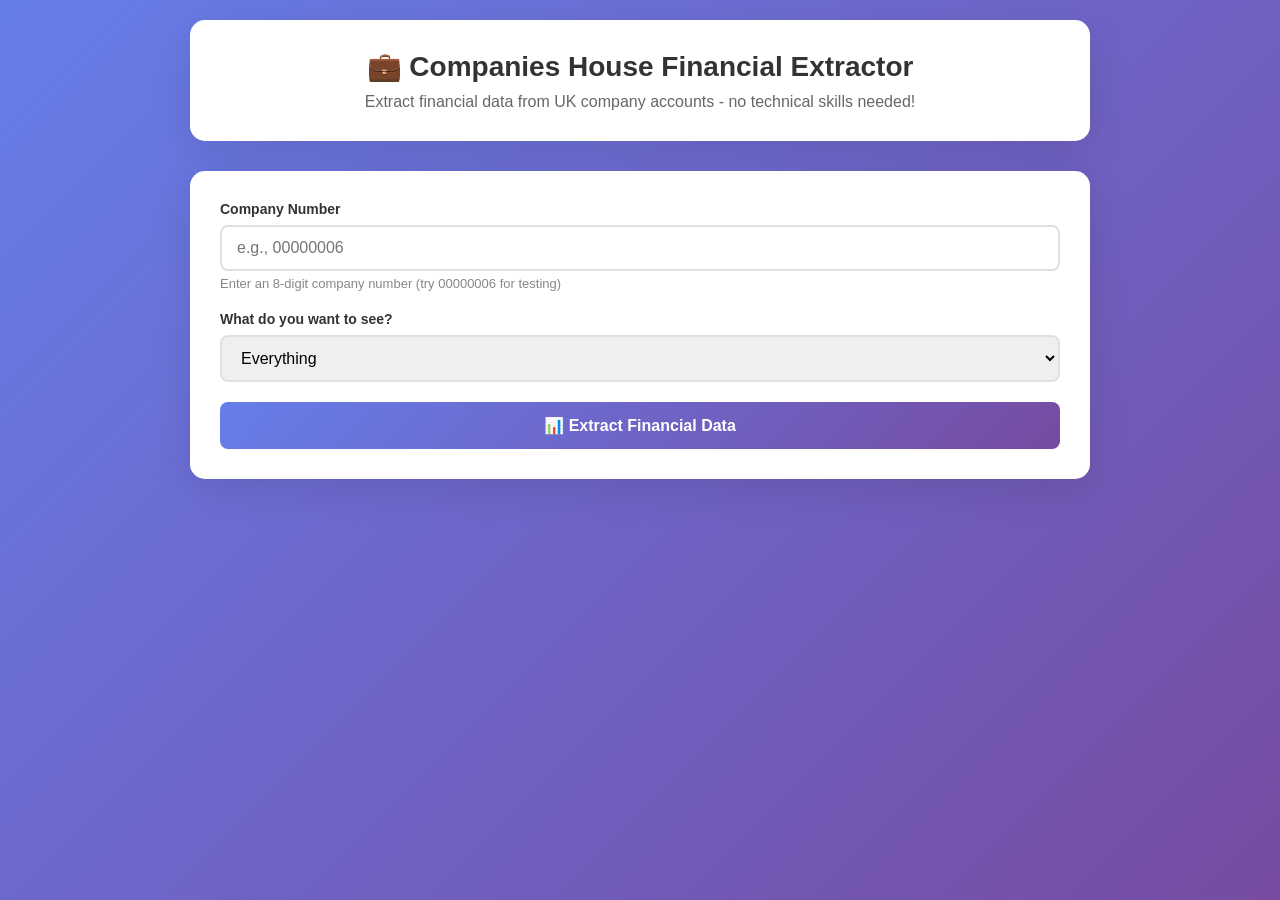
<file: templates/index.html>
<!DOCTYPE html>
<html lang="en">
<head>
    <meta charset="UTF-8">
    <meta name="viewport" content="width=device-width, initial-scale=1.0">
    <title>Companies House Financial Data Extractor</title>
    <style>
        * {
            margin: 0;
            padding: 0;
            box-sizing: border-box;
        }

        body {
            font-family: -apple-system, BlinkMacSystemFont, 'Segoe UI', Roboto, 'Helvetica Neue', Arial, sans-serif;
            background: linear-gradient(135deg, #667eea 0%, #764ba2 100%);
            min-height: 100vh;
            padding: 20px;
        }

        .container {
            max-width: 900px;
            margin: 0 auto;
        }

        .header {
            background: white;
            padding: 30px;
            border-radius: 15px;
            box-shadow: 0 10px 40px rgba(0,0,0,0.1);
            margin-bottom: 30px;
            text-align: center;
        }

        .header h1 {
            color: #333;
            font-size: 28px;
            margin-bottom: 10px;
        }

        .header p {
            color: #666;
            font-size: 16px;
        }

        .card {
            background: white;
            padding: 30px;
            border-radius: 15px;
            box-shadow: 0 10px 40px rgba(0,0,0,0.1);
            margin-bottom: 20px;
        }

        .input-group {
            margin-bottom: 20px;
        }

        label {
            display: block;
            margin-bottom: 8px;
            color: #333;
            font-weight: 600;
            font-size: 14px;
        }

        input[type="text"], select {
            width: 100%;
            padding: 12px 15px;
            border: 2px solid #e0e0e0;
            border-radius: 8px;
            font-size: 16px;
            transition: border-color 0.3s;
        }

        input[type="text"]:focus, select:focus {
            outline: none;
            border-color: #667eea;
        }

        .button {
            background: linear-gradient(135deg, #667eea 0%, #764ba2 100%);
            color: white;
            border: none;
            padding: 14px 28px;
            border-radius: 8px;
            font-size: 16px;
            font-weight: 600;
            cursor: pointer;
            transition: transform 0.2s, box-shadow 0.2s;
            width: 100%;
        }

        .button:hover {
            transform: translateY(-2px);
            box-shadow: 0 5px 20px rgba(102, 126, 234, 0.4);
        }

        .button:active {
            transform: translateY(0);
        }

        .button:disabled {
            background: #ccc;
            cursor: not-allowed;
            transform: none;
        }

        .loading {
            display: none;
            text-align: center;
            padding: 20px;
            color: #667eea;
        }

        .loading.show {
            display: block;
        }

        .spinner {
            border: 3px solid #f3f3f3;
            border-top: 3px solid #667eea;
            border-radius: 50%;
            width: 40px;
            height: 40px;
            animation: spin 1s linear infinite;
            margin: 0 auto 10px;
        }

        @keyframes spin {
            0% { transform: rotate(0deg); }
            100% { transform: rotate(360deg); }
        }

        .error {
            background: #fee;
            color: #c33;
            padding: 15px;
            border-radius: 8px;
            margin-bottom: 20px;
            display: none;
        }

        .error.show {
            display: block;
        }

        .success {
            background: #efe;
            color: #3a3;
            padding: 15px;
            border-radius: 8px;
            margin-bottom: 20px;
            display: none;
        }

        .success.show {
            display: block;
        }

        .company-info {
            background: #f8f9fa;
            padding: 15px;
            border-radius: 8px;
            margin-bottom: 20px;
        }

        .company-info h3 {
            margin-bottom: 10px;
            color: #333;
        }

        .company-info p {
            margin: 5px 0;
            color: #666;
        }

        .results-table {
            width: 100%;
            border-collapse: collapse;
            margin-top: 20px;
        }

        .results-table th {
            background: #667eea;
            color: white;
            padding: 12px;
            text-align: left;
            font-weight: 600;
        }

        .results-table td {
            padding: 12px;
            border-bottom: 1px solid #e0e0e0;
        }

        .results-table tr:hover {
            background: #f8f9fa;
        }

        .summary {
            background: #f8f9fa;
            padding: 20px;
            border-radius: 8px;
            margin-top: 20px;
        }

        .summary h3 {
            margin-bottom: 15px;
            color: #333;
        }

        .summary-grid {
            display: grid;
            grid-template-columns: repeat(auto-fit, minmax(200px, 1fr));
            gap: 15px;
        }

        .summary-item {
            background: white;
            padding: 15px;
            border-radius: 8px;
        }

        .summary-item .label {
            font-size: 12px;
            color: #666;
            margin-bottom: 5px;
        }

        .summary-item .value {
            font-size: 20px;
            font-weight: 700;
            color: #333;
        }

        .help-text {
            font-size: 13px;
            color: #888;
            margin-top: 5px;
        }

        .button-group {
            display: grid;
            grid-template-columns: 1fr 1fr;
            gap: 10px;
            margin-top: 20px;
        }

        .button-secondary {
            background: #6c757d;
        }

        .hidden {
            display: none;
        }
    </style>
</head>
<body>
    <div class="container">
        <div class="header">
            <h1>💼 Companies House Financial Extractor</h1>
            <p>Extract financial data from UK company accounts - no technical skills needed!</p>
        </div>

        <div class="card">
            <div class="error" id="error-message"></div>
            <div class="success" id="success-message"></div>

            <div class="input-group">
                <label for="company-number">Company Number</label>
                <input type="text" id="company-number" placeholder="e.g., 00000006" maxlength="8">
                <div class="help-text">Enter an 8-digit company number (try 00000006 for testing)</div>
            </div>

            <div class="input-group">
                <label for="filter-type">What do you want to see?</label>
                <select id="filter-type">
                    <option value="all">Everything</option>
                    <option value="balance-sheet">Balance Sheet Only</option>
                    <option value="profit-loss">Profit & Loss Only</option>
                </select>
            </div>

            <button class="button" id="extract-btn" onclick="extractFinancials()">
                📊 Extract Financial Data
            </button>

            <div class="loading" id="loading">
                <div class="spinner"></div>
                <p>Fetching data from Companies House...</p>
            </div>
        </div>

        <div class="card hidden" id="results-card">
            <h2 style="margin-bottom: 20px;">📈 Financial Results</h2>

            <div class="company-info" id="company-info"></div>

            <div style="overflow-x: auto;">
                <table class="results-table" id="results-table">
                    <thead>
                        <tr>
                            <th>Item</th>
                            <th>Current Year</th>
                            <th>Previous Year</th>
                            <th>Change</th>
                            <th>Change %</th>
                        </tr>
                    </thead>
                    <tbody id="results-body">
                    </tbody>
                </table>
            </div>

            <div class="summary" id="summary"></div>

            <div class="button-group">
                <button class="button" onclick="downloadCSV()">💾 Download CSV</button>
                <button class="button button-secondary" onclick="startOver()">🔄 New Search</button>
            </div>
        </div>
    </div>

    <script>
        let currentData = null;

        function showError(message) {
            const errorEl = document.getElementById('error-message');
            errorEl.textContent = message;
            errorEl.classList.add('show');
            setTimeout(() => errorEl.classList.remove('show'), 5000);
        }

        function showSuccess(message) {
            const successEl = document.getElementById('success-message');
            successEl.textContent = message;
            successEl.classList.add('show');
            setTimeout(() => successEl.classList.remove('show'), 3000);
        }

        function showLoading(show) {
            document.getElementById('loading').classList.toggle('show', show);
            document.getElementById('extract-btn').disabled = show;
        }

        async function extractFinancials() {
            const companyNumber = document.getElementById('company-number').value.trim();
            const filterType = document.getElementById('filter-type').value;

            if (!companyNumber) {
                showError('Please enter a company number');
                return;
            }

            showLoading(true);
            document.getElementById('results-card').classList.add('hidden');

            try {
                const response = await fetch('/api/extract-financials', {
                    method: 'POST',
                    headers: {
                        'Content-Type': 'application/json',
                    },
                    body: JSON.stringify({
                        company_number: companyNumber,
                        filter: filterType
                    })
                });

                const data = await response.json();

                if (!response.ok) {
                    throw new Error(data.error || 'Failed to extract data');
                }

                currentData = data;
                displayResults(data);
                showSuccess('Financial data extracted successfully!');
            } catch (error) {
                showError(error.message);
            } finally {
                showLoading(false);
            }
        }

        function displayResults(data) {
            // Show company info
            const companyInfo = data.company_info;
            const infoHTML = `
                <h3>${companyInfo.company_name || 'Unknown Company'}</h3>
                <p><strong>Company Number:</strong> ${companyInfo.company_number || 'N/A'}</p>
                <p><strong>Period End:</strong> ${companyInfo.period_end || 'N/A'}</p>
            `;
            document.getElementById('company-info').innerHTML = infoHTML;

            // Display financial items
            const tbody = document.getElementById('results-body');
            tbody.innerHTML = '';

            data.financial_items.forEach(item => {
                const row = tbody.insertRow();
                row.innerHTML = `
                    <td><strong>${item.item}</strong></td>
                    <td>${item.current_year}</td>
                    <td>${item.previous_year}</td>
                    <td>${item.change}</td>
                    <td>${item.change_pct}</td>
                `;
            });

            // Display summary
            const summary = data.summary;
            const summaryHTML = `
                <h3>Summary</h3>
                <div class="summary-grid">
                    <div class="summary-item">
                        <div class="label">Total Items</div>
                        <div class="value">${summary.total_items}</div>
                    </div>
                    <div class="summary-item">
                        <div class="label">Current Year Total</div>
                        <div class="value">£${summary.total_current_year.toLocaleString('en-GB', {minimumFractionDigits: 2, maximumFractionDigits: 2})}</div>
                    </div>
                    <div class="summary-item">
                        <div class="label">Previous Year Total</div>
                        <div class="value">£${summary.total_previous_year.toLocaleString('en-GB', {minimumFractionDigits: 2, maximumFractionDigits: 2})}</div>
                    </div>
                    <div class="summary-item">
                        <div class="label">Total Change</div>
                        <div class="value">£${summary.total_change.toLocaleString('en-GB', {minimumFractionDigits: 2, maximumFractionDigits: 2})}</div>
                    </div>
                </div>
            `;
            document.getElementById('summary').innerHTML = summaryHTML;

            // Show results
            document.getElementById('results-card').classList.remove('hidden');
        }

        function downloadCSV() {
            if (!currentData) return;

            const csv = generateCSV(currentData.financial_items);
            const blob = new Blob([csv], { type: 'text/csv' });
            const url = window.URL.createObjectURL(blob);
            const a = document.createElement('a');
            a.href = url;
            a.download = 'financial_data.csv';
            a.click();
            window.URL.revokeObjectURL(url);
            showSuccess('CSV downloaded!');
        }

        function generateCSV(items) {
            let csv = 'Item,Current Year,Previous Year,Change,Change %\n';
            items.forEach(item => {
                csv += `"${item.item}",${item.current_year},${item.previous_year},${item.change},${item.change_pct}\n`;
            });
            return csv;
        }

        function startOver() {
            document.getElementById('company-number').value = '';
            document.getElementById('results-card').classList.add('hidden');
            currentData = null;
        }

        // Allow Enter key to submit
        document.getElementById('company-number').addEventListener('keypress', function(e) {
            if (e.key === 'Enter') {
                extractFinancials();
            }
        });
    </script>
</body>
</html>
</file>
